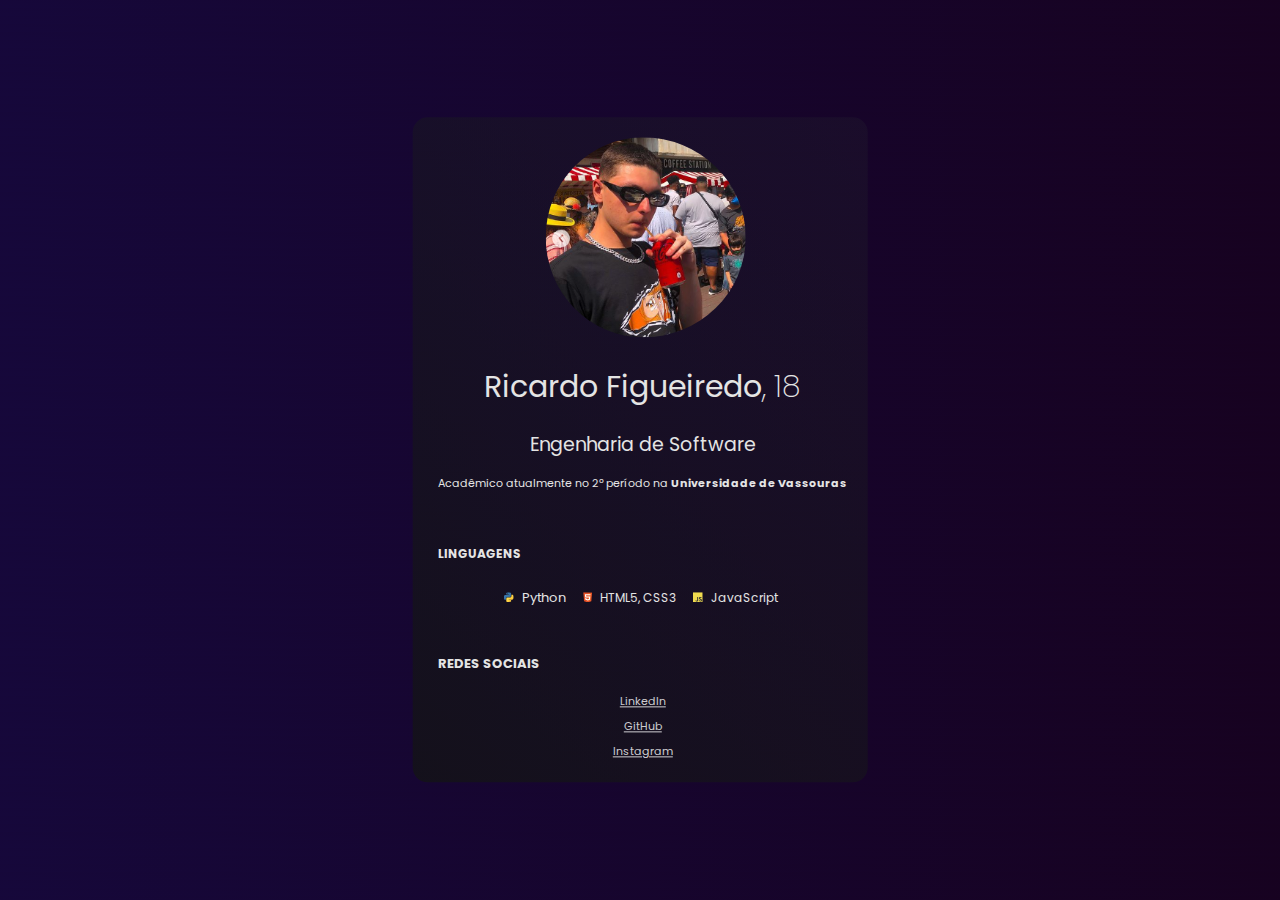
<file: Website 1/index.html>
<!DOCTYPE html>
<html lang="pt-BR">
<head>
    <meta charset="UTF-8">
    <meta http-equiv="X-UA-Compatible" content="IE=edge">
    <meta name="viewport" content="width=device-width, initial-scale=1.0">
    <title>Meu currículo</title>
    <link rel="stylesheet" href="style.css">
    <link rel="stylesheet" href="https://fonts.googleapis.com/css2?family=Poppins:ital,wght@0,100;0,300;0,400;0,700;0,900;1,100;1,300;1,400;1,700;1,900&display=swap">
</head>
<body>
    <!-- <header class="footer"><img class="profile-icon" src="https://avatars.githubusercontent.com/u/66114167?v=4"> <p class="name-footer">Ricardo Figueiredo</p></header> -->
    <div class="container">
        <img class="user-icon" src="img/user.png">
        <h1 class="user-name"><b>Ricardo Figueiredo</b>, 18</h1>
        <h2 class="work">Engenharia de Software</h2>
        <p class="description">Acadêmico atualmente no 2º período na <b>Universidade de Vassouras</b></p>
        <p class="techs">LINGUAGENS</p>

        <img class="python-icon" src="img/python-icon.svg">
        <p class="info-1">Python</p>

        <img class="html-icon" src="img/html-icon.svg">
        <p class="info-2">HTML5, CSS3</p>
        <img class="javascript-icon" src="img/javascript-icon.svg">
        <p class="info-3">JavaScript</p>

        <p class="redes-sociais">Redes Sociais</p>
        <a class="redes-1" href="https://linkedin.com">LinkedIn</a><br>
        <a class="redes-2" href="https://github.com/spy-exe">GitHub</a><br>
        <a class="redes-3" href="https://instagram.com/ricardeiredo">Instagram</a>
    </div>
</body>
</html>
</file>
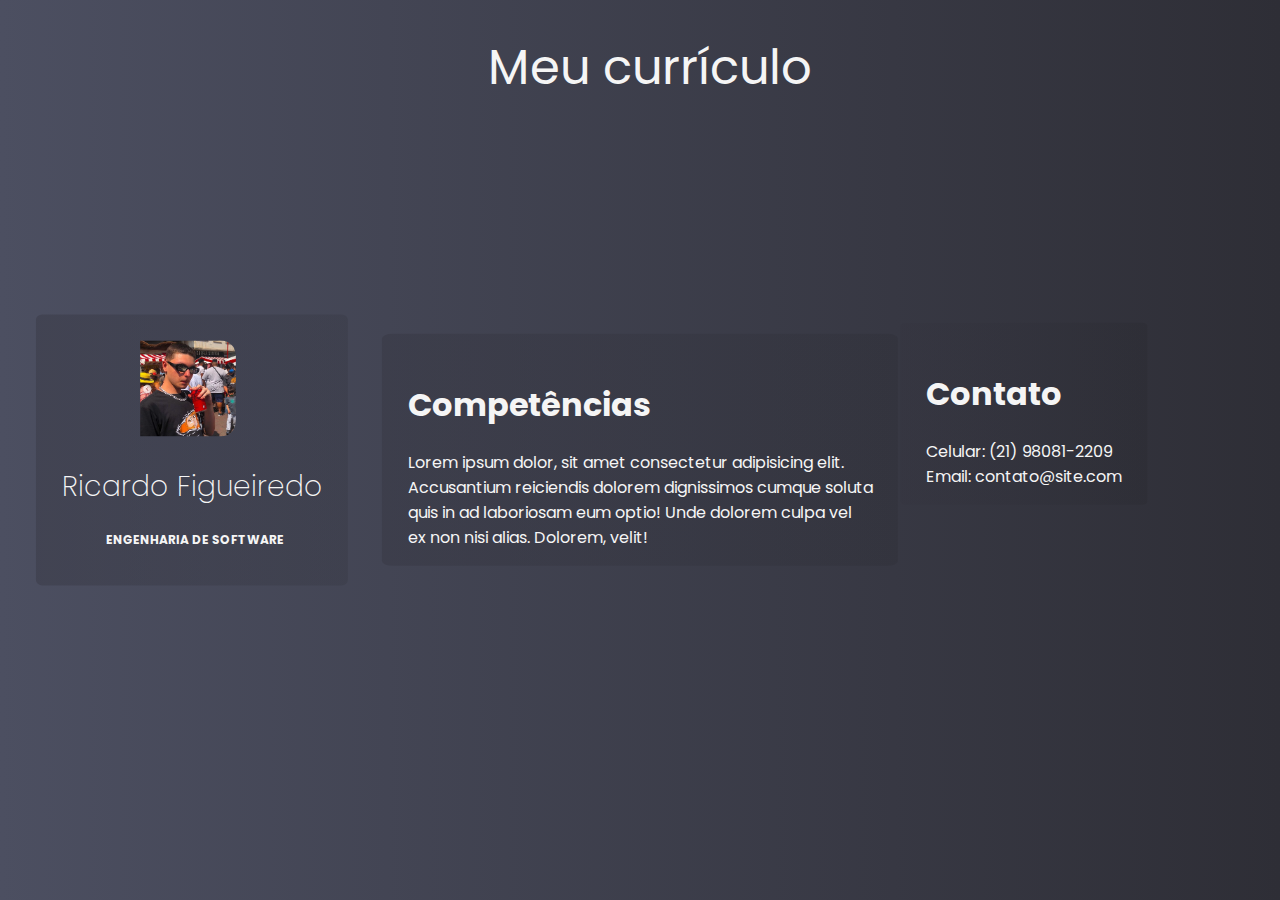
<file: Website 2/index.html>
<!DOCTYPE html>
<html lang="pt-br">
<head>
    <meta charset="UTF-8">
    <meta name="viewport" content="width=device-width, initial-scale=1.0">
    <title>Meu currículo 2</title>
    <link rel="stylesheet" href="style.css">
    <link rel="stylesheet" href="https://fonts.googleapis.com/css2?family=Poppins:ital,wght@0,100;0,300;0,400;0,700;0,900;1,100;1,300;1,400;1,700;1,900&display=swap">
</head>
<body>
    
    <h1 class="title">Meu currículo</h1>
    <div class="container-1">
        <img class="icon" src="img/user.png">
        <h2 class="name">Ricardo Figueiredo</h2>
        <h2 class="work">Engenharia de Software</h2>
    </div>

    <div class="container-2">
        <h1>Competências</h1>
        <p>Lorem ipsum dolor, sit amet consectetur adipisicing elit.<br>
        Accusantium reiciendis dolorem dignissimos cumque soluta<br>
        quis in ad laboriosam eum optio! Unde dolorem culpa vel<br>
        ex non nisi alias. Dolorem, velit!</p>
    </div>

    <div class="container-3">
        <h1>Contato</h1>
        <p>
            Celular: (21) 98081-2209<br>
            Email: contato@site.com
        </p>
    </div>

</body>
</html>
</file>
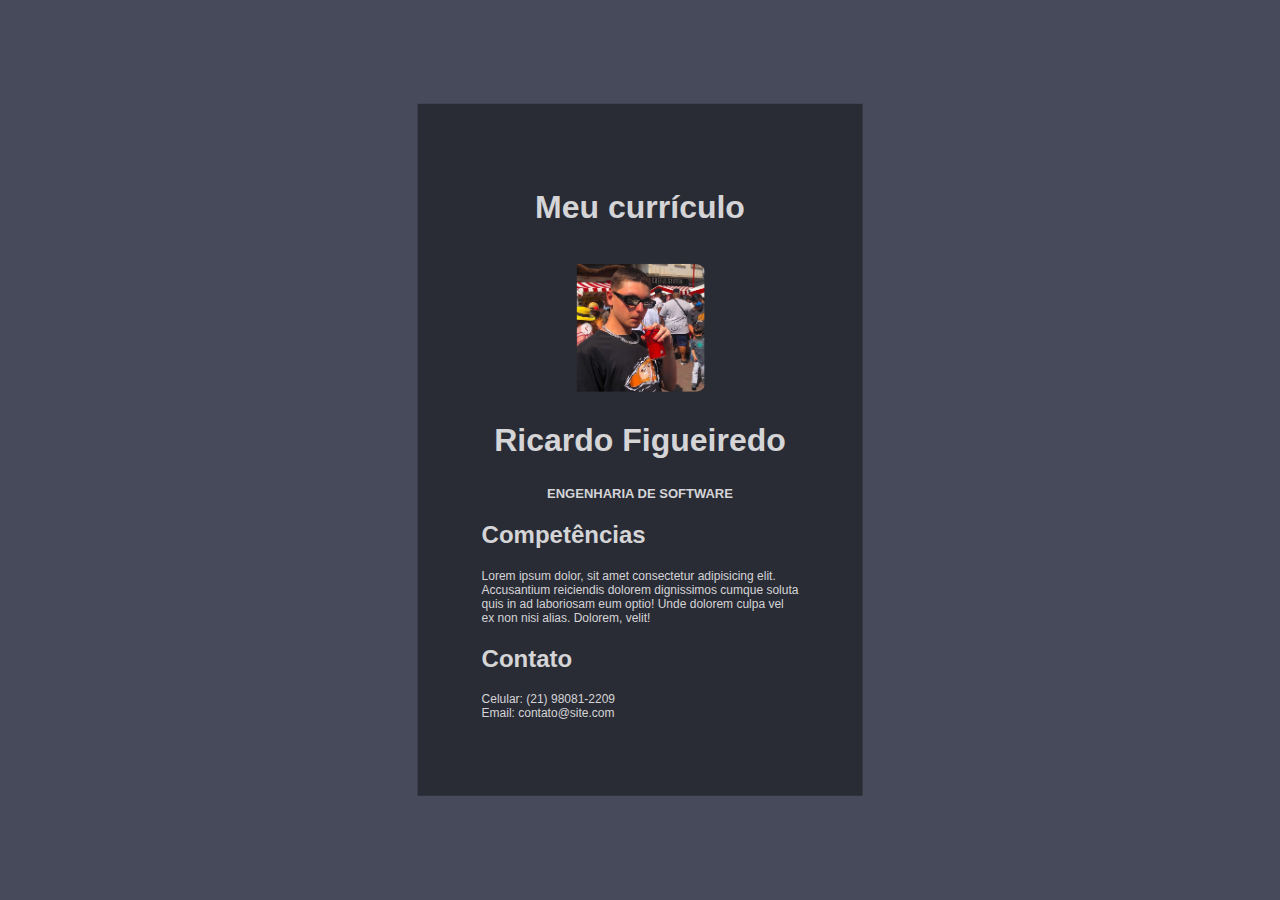
<file: Website 3/index.html>
<!DOCTYPE html>
<html lang="pt-br">
<head>
    <meta charset="UTF-8">
    <meta name="viewport" content="width=device-width, initial-scale=1.0">
    <link rel="stylesheet" href="style.css">
    <title>Meu currículo 3</title>
</head>
<body>
    <div class="main">   
        <h1 class="title">Meu currículo</h1>
        <div>
            <img class='icon' src="img/user.png" alt="Ícone de usuário">
            <h2 class="name">Ricardo Figueiredo</h2>
            <h3 class="work">Engenharia de Software</h2>
        </div>
        <div>
            <h2 class="competences">Competências</h1>
            <p class="competences-description">Lorem ipsum dolor, sit amet consectetur adipisicing elit.<br>
            Accusantium reiciendis dolorem dignissimos cumque soluta<br>
            quis in ad laboriosam eum optio! Unde dolorem culpa vel<br>
            ex non nisi alias. Dolorem, velit!</p>
        </div>
        <div>
            <h2 class="contact">Contato</h1>
            <p class="contact-description">
                Celular: (21) 98081-2209<br>
                Email: contato@site.com
            </p>
        </div>  
    </div>
</body>
</html>
</file>
<file: Website 1/style.css>
body {
   background-image: linear-gradient(10deg,rgb(22, 8, 59),rgb(23, 2, 32));
   /* background-image: url("img/background.png"); */
   background-size: cover;
   background-repeat: repeat;
   font-weight: 400;
   font-family: Poppins;
   color: rgb(228, 228, 228);
}

.user-icon{
    border-radius: 50%;
    padding-left: 5px;
    width: 200px;
    height: 200px;
    text-align: center;
}
.user-name{
    font-size: 30px;
    font-weight: 200;
}
.work{
    font-size: 19px;
    font-weight: 400;
}

.container {
    position: absolute;
    top: 50%;
    left: 50%;
    transform: translate(-50%,-50%);
    background-image: linear-gradient(45deg,#131414c2,#272a313b);
    padding: 20px;
    text-align: center;
    border-radius: 15px;
    padding-left: 2%;
    text-overflow: clip;
}

.description{
    font-size: 11px;
}

.techs{
    padding-top: 10%;
    font-size: 12px;
    font-weight: bold;
    text-transform: uppercase;
    text-align: left;
}
.python-icon, .info-1{
    display: inline-block;
}
.python-icon{
    margin-right: 1%;
}
.info-1{
    margin-right: 3%;
    font-size: 13px;
    font-weight: 400;
}

.html-icon, .info-2{
    display: inline-block;
}
.html-icon{
    margin-right: 1%;
}
.info-2{
    margin-right: 3%;
    font-size: 12px;
    font-weight: 400;
}

.javascript-icon, .info-3{
    display: inline-block;
}
.javascript-icon{
    margin-right: 1%;
}
.info-3{
    margin-right: 1%;
    font-size: 12px;
    font-weight: 400;
}

.redes-sociais{
    font-size: 13px;
    font-weight: bold;
    text-transform: uppercase;
    text-align: left;
    padding-top: 5%;
}	
.redes-1{
    font-size: 11px;
    color: rgba(255, 255, 255, 0.800);
}
.redes-2{
    font-size: 11px;
    color: rgba(255, 255, 255, 0.800);
}
.redes-3{
    font-size: 11px;
    color: rgba(255, 255, 255, 0.800);
}
</file>
<file: Website 2/style.css>
body {
    font-family: Poppins;
    background-image: linear-gradient(90deg, #4c4f61,#2e2e36);
    color: whitesmoke;
}

.title{
    font-size: 48px;
    font-weight: 400;
    padding-left: 38%;
}

.icon {
    width: 96px;
    height: 96px;
    border-radius: 15px;
    padding-left: 30%;
}
.container-1{
    position: absolute;
    top: 50%;
    left: 15%;
    transform: translate(-50%,-50%);
    background-image: linear-gradient(90deg, #34343f67,#19191b1f);
    border-radius: 2%;
    border: 1px;
    padding-left: 2%;
    padding-top: 2%;
    padding-right: 2%;
}
.name{
    font-size: 28px;
    font-weight: 200;
}
.work{
    font-size: 12px;
    font-weight: bold;
    text-transform: uppercase;
    padding-left: 17%;
    padding-bottom: 10%;

}

.container-2{
    position: absolute;
    top: 50%;
    left: 50%;
    transform: translate(-50%,-50%);
    background-image: linear-gradient(90deg, #34343f67,#19191b1f);
    border-radius: 2%;
    border: 1px;
    padding-left: 2%;
    padding-top: 2%;
    padding-right: 2%;
}
.container-3{
    position: absolute;
    top: 46%;
    left: 80%;
    transform: translate(-50%,-50%);
    background-image: linear-gradient(90deg, #34343f67,#19191b1f);
    border-radius: 2%;
    border: 1px;
    padding-left: 2%;
    padding-top: 2%;
    padding-right: 2%;
}
</file>
<file: Website 3/style.css>
body{
    font-family: Arial, Helvetica, sans-serif;
    background-color: #474a5a;
    color: rgba(245, 245, 245, 0.849);
}
.title{
    align-items: center;
    text-align: center;
    padding-bottom: 5%;
}
.main{
    background-color: rgba(0, 0, 0, 0.404);
    padding: 5%;
    left: 50%;
    top: 50%;
    position: absolute;
    transform: translate(-50%, -50%);
}
.name{
    font-size: 32px;
    text-align: center;
    align-items: center;
}
.icon{
    width: 128px;
    height: 128px;
    border-radius: 5%;
    text-align: center;
    align-items: center;
    padding-left: 30%;
}
.work{
    text-transform: uppercase;
    font-size: 13px;
    font-weight: bold;
    text-align: center;
    align-items: center;
}
.competences{
    font-size: 24px;
    font-weight: bold;

}
.competences-description{
    font-size: 12px;
    font-weight: lighter;
}

.contact {
    font-size: 24px;
    font-weight: bold;
}
.contact-description{
    font-size: 12px;
    font-weight: lighter;
}
</file>
